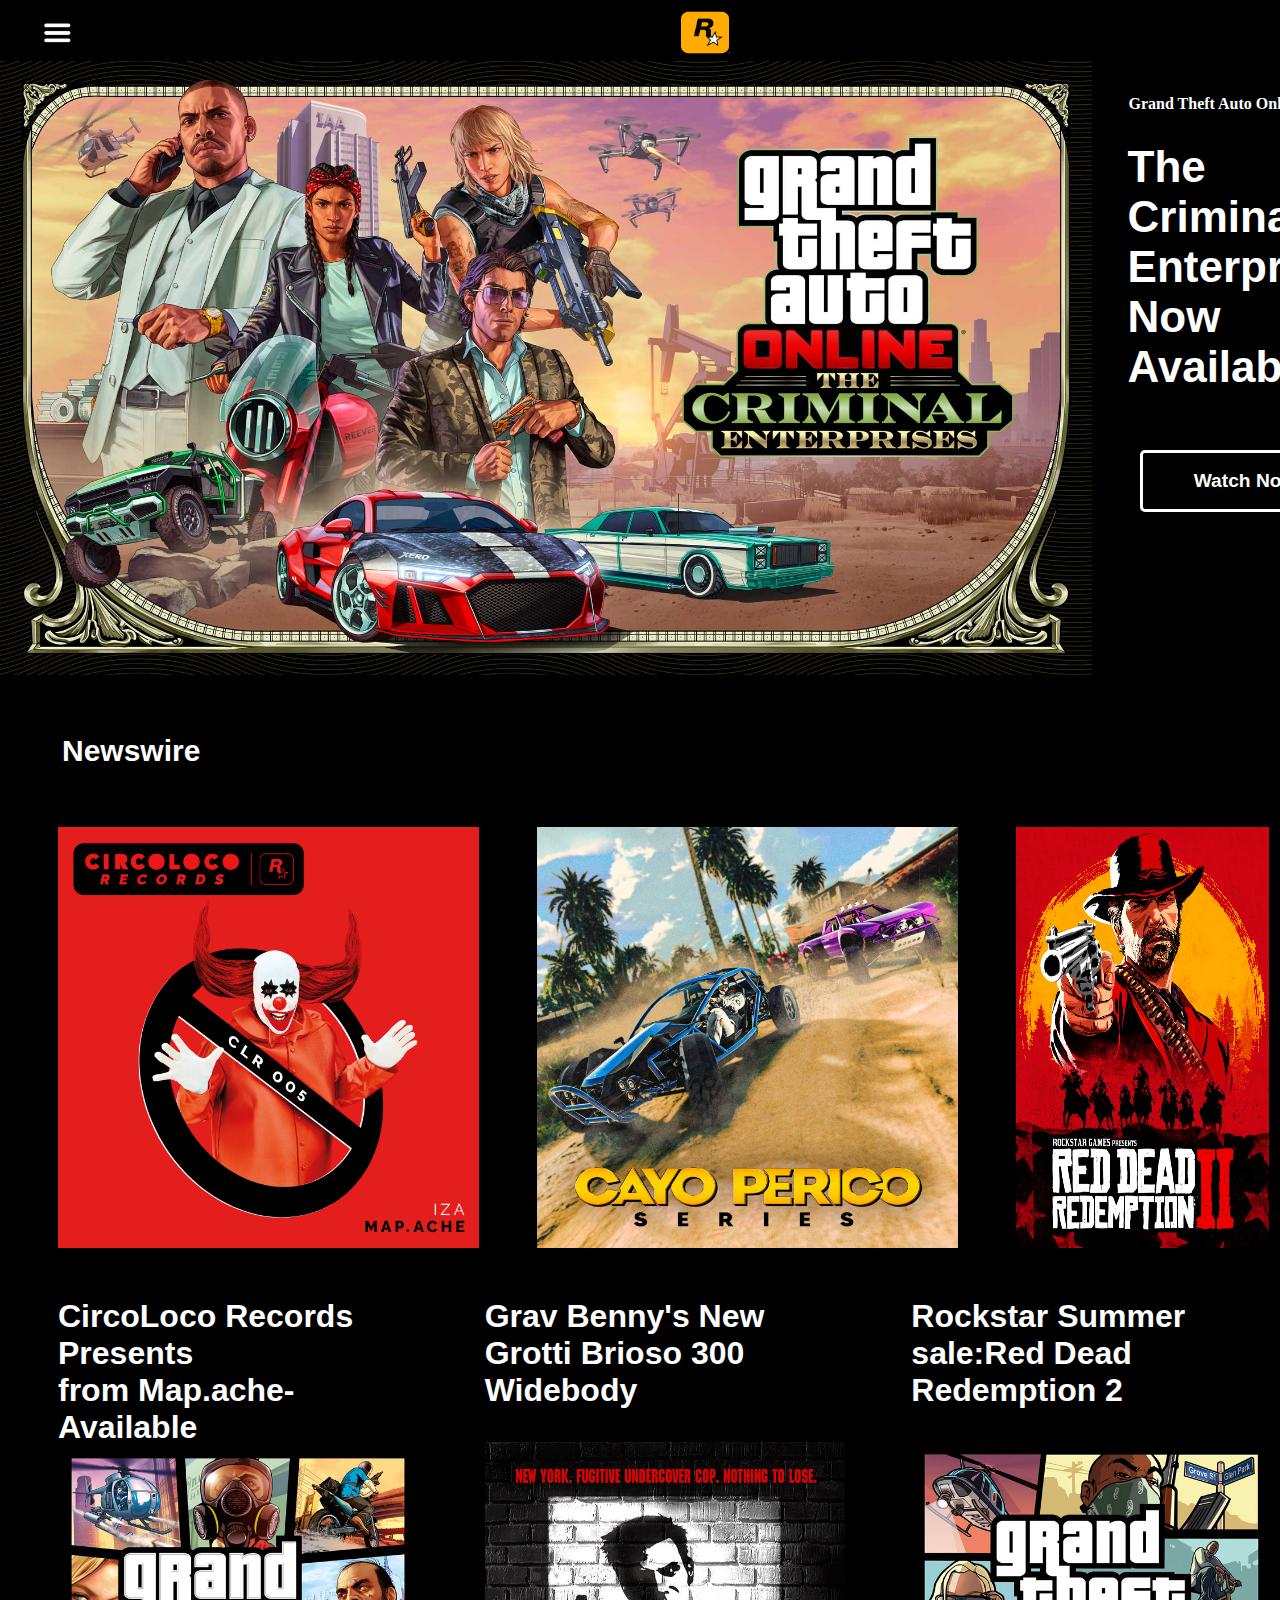
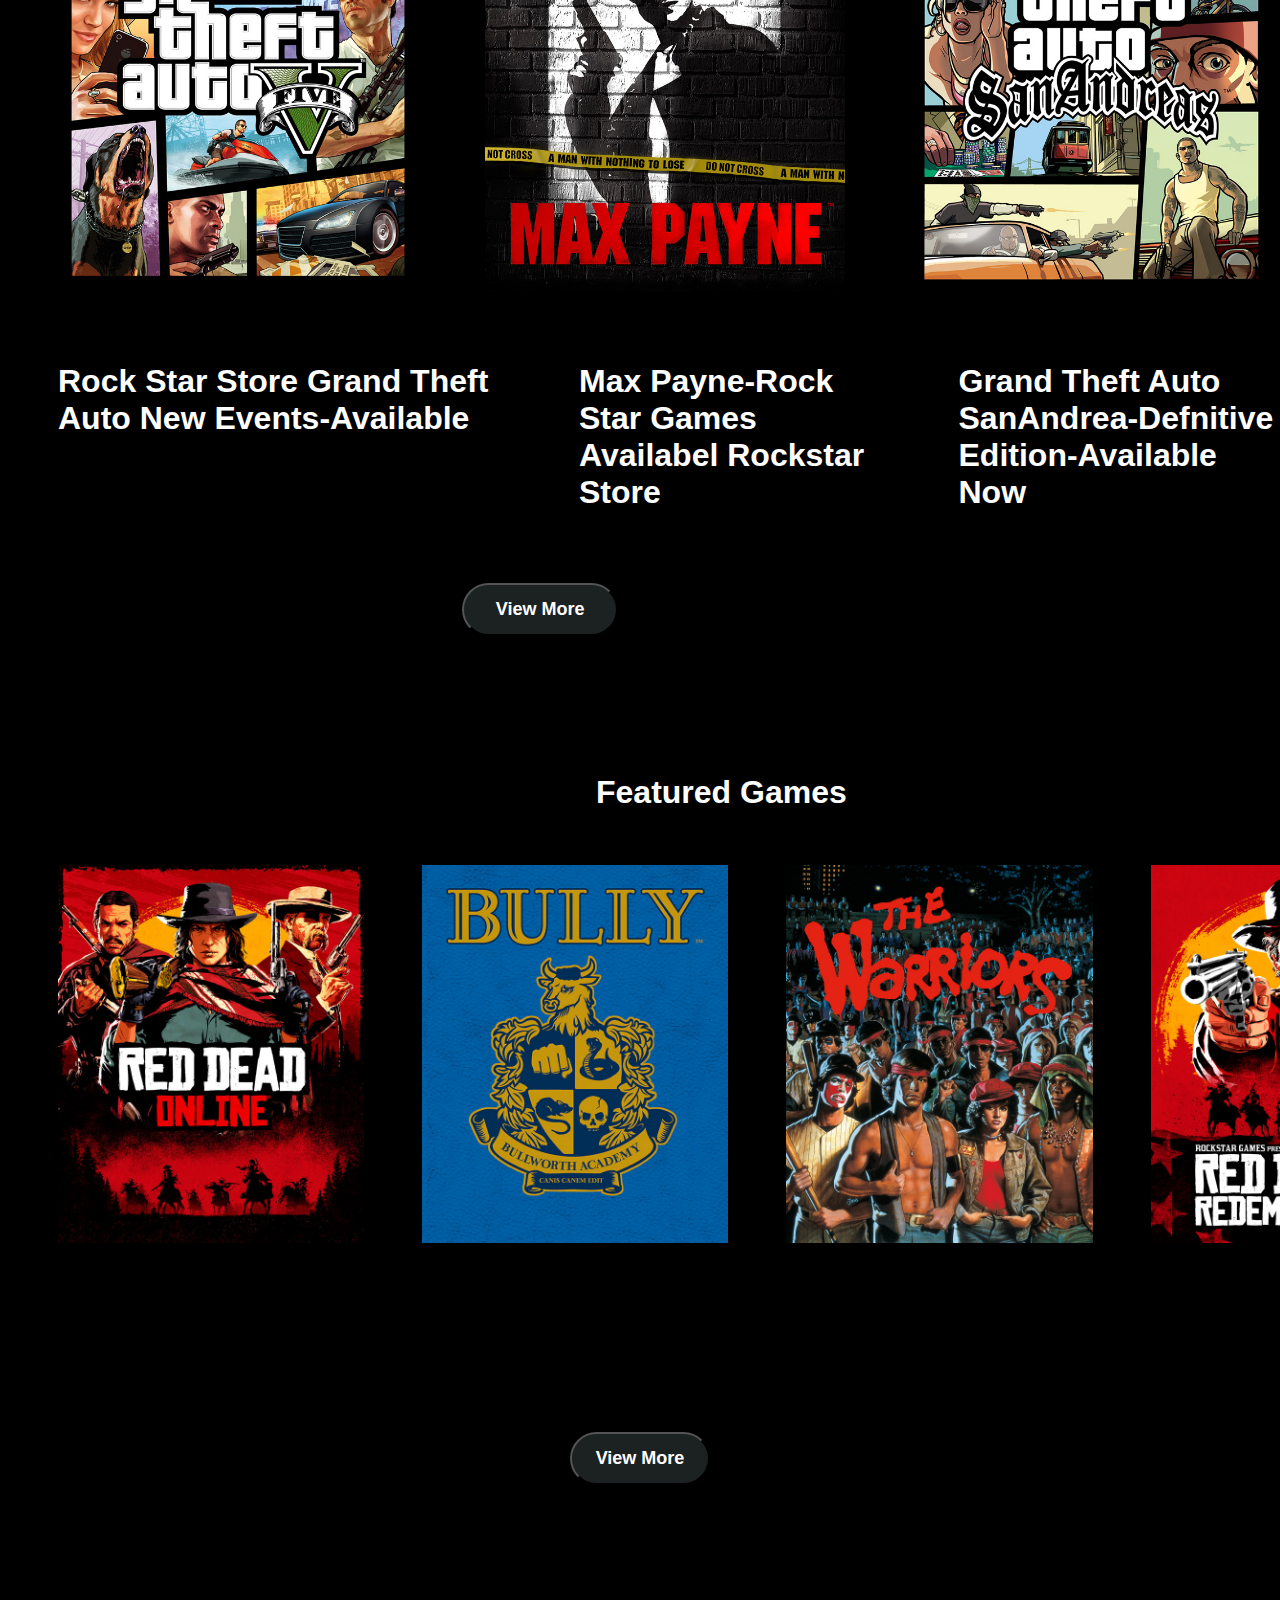
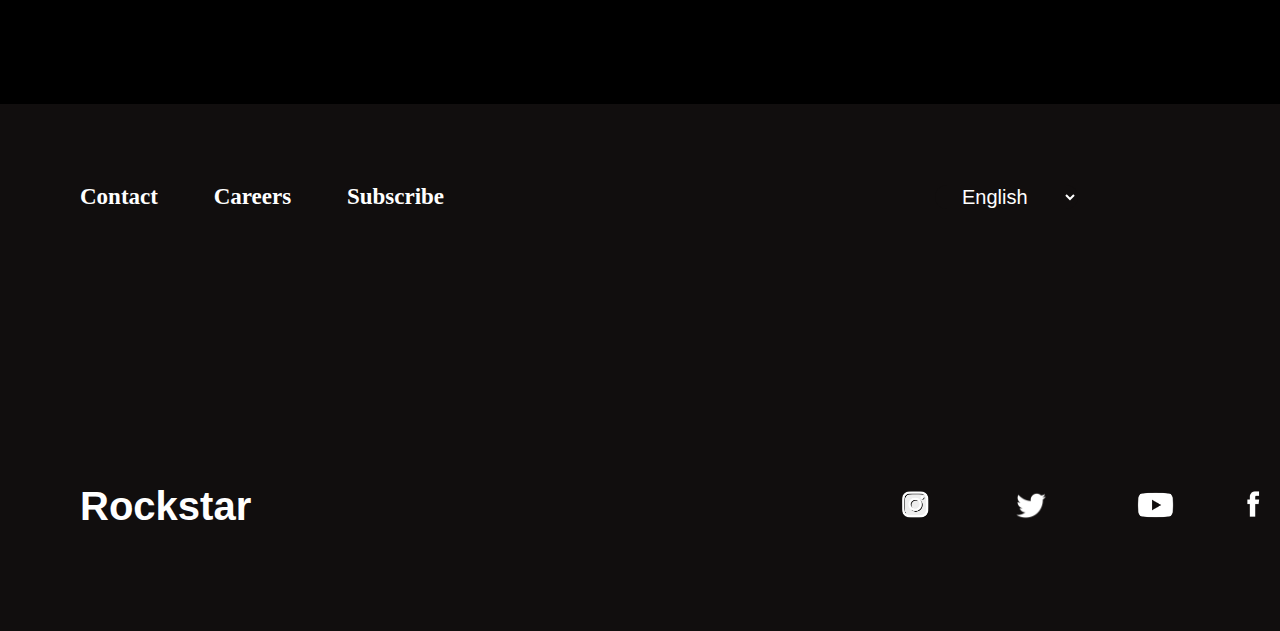
<file: index.html>
<!DOCTYPE html>
<html lang="en">

<head>
    <meta charset="UTF-8">
    <meta http-equiv="X-UA-Compatible" content="IE=edge">
    <meta name="viewport" content="width=device-width, initial-scale=1.0">
    <title>Document</title>
    <link rel="stylesheet" href="rock.css" type="text/css">
</head>

<body>
    <div class="header">

        <div class="left-sec" style="border: solid;">
            <img class="optionmenu" src="options.png" alt="">
        </div>
        <div class="middle-sec">
            <img class="rstar" src="image.png" alt="">

        </div>
        <div class="right-sec">
            <img class="social" src="social.png" alt="">
        </div>
    </div>
    <div class="middle">
        <div class="left-side">
            <img class="gta-img" src="gta.png" alt="">
        </div>
        <div class="right-side">
            <p class="name">Grand Theft Auto Online</p>
            <h1 class="head">
                The Criminal<br>Enterprises Now<br>Availabale
            </h1>
            <a href="https://www.rockstargames.com/videos/12263">

                <button class="btn">Watch Now</button>
            </a>
        </div>
        <h2 class="news">Newswire</h2>
    </div>
    <div class="center-div">
        <div class="jocker">
            <img class="jocker-img" src="jocker.png" alt="">
        </div>
        <div class="jocker">
            <img class="race-img" src="race.png" alt="">
        </div>
        <div class="jocker">
            <img class="red-dead" src="reddead.png" alt="">
        </div>
    </div>
    <div class="center-div2">
        <div class="game-title">
            <h1 class="game-head">CircoLoco Records Presents <br>from Map.ache-Available</h1>
        </div>
        <div class="game-title">
            <h1 class="game-head">Grav Benny's New Grotti Brioso 300 Widebody</h1>

        </div>
        <div class="game-title">
            <h1 class="game-head">Rockstar Summer sale:Red Dead Redemption 2</h1>

        </div>
    </div>
    <div class="ceter-div3">
        <div class="game-title2">
            <img class="gta5" src="V.png" alt="">
        </div>
        <div class="game-title2">
            <img class="gta5" src="maxpayne.png" alt="">
        </div>
        <div class="game-title2">
            <img class="gta5" src="sanandreas.png" alt="">
        </div>
    </div>
    <div class="center-div4">
        <div class="game-heading">
            <h1 class="game-head2"> Rock Star Store Grand Theft Auto New Events-Available </h1>
        </div>
        <div class="game-heading">
            <h1 class="game-head2">Max Payne-Rock Star Games Availabel Rockstar Store </h1>

        </div>
        <div class="game-heading">
            <h1 class="game-head2">Grand Theft Auto SanAndrea-Defnitive Edition-Available Now</h1>

        </div>
         <div class="button1-div">
        <a href="https://www.rockstargames.com/newswire">
            <button class="button-2">View More</button>
        </a>
        </div>
        <h1 class="feature-gm">Featured Games</h1>
    </div>
    <div class="center-div5">
        <div class="div-5">
            <img class="div5-img" src="reddeadonline.png">
        </div>
        <div class="div-5">
            <img class="div5-img" src="bully.png">
        </div>
        <div class="div-5">
            <img class="div5-img" src="thewarriors.png">
        </div>
        <div class="div-5">
            <img class="div5-img" src="reddead.png">
        </div>
    </div>
        <div class="button-div">
        <a href="https://www.rockstargames.com/games">
            <button class="button-3">View More</button>
        </a>
    </div>
    

    <div class="footer">
        <div class="footer-div">
            <div class="footer-left">
                <a href="https://www.rockstargames.com/contact">Contact</a>
                <a href="https://www.rockstargames.com/careers/">Careers</a>
                <a href="https://signin.rockstargames.com/signin/user-form?cid=socialclub">Subscribe</a>
            </div>

            <div class="footer-left">
                <select class="footer-select">
                    <option>English</option>
                    <option>Spanish</option>
                    <option>polski</option>
                    <option>Spanish</option>
                    <option>portugues</option>
                </select>
            </div>
        </div>



        <div class="footer-right">
            <div class="footer-rightdiv">
                Rockstar

            </div>
            <div class="footer-rightdiv">
                <div class="img-div">
                    <img class="images" src="ins.png">
                </div>
                <div class="img-div">
                    <img class="images-twit" src="twitter.png">
                </div>
                <div class="img-div">
                    <img class="images-twit" src="youtub.png">
                </div>
                <div class="img-div">
                    <img class="images-twit" src="facebk.png">
                </div>
            </div>
        </div>
    </div>










</body>

</html>
</file>
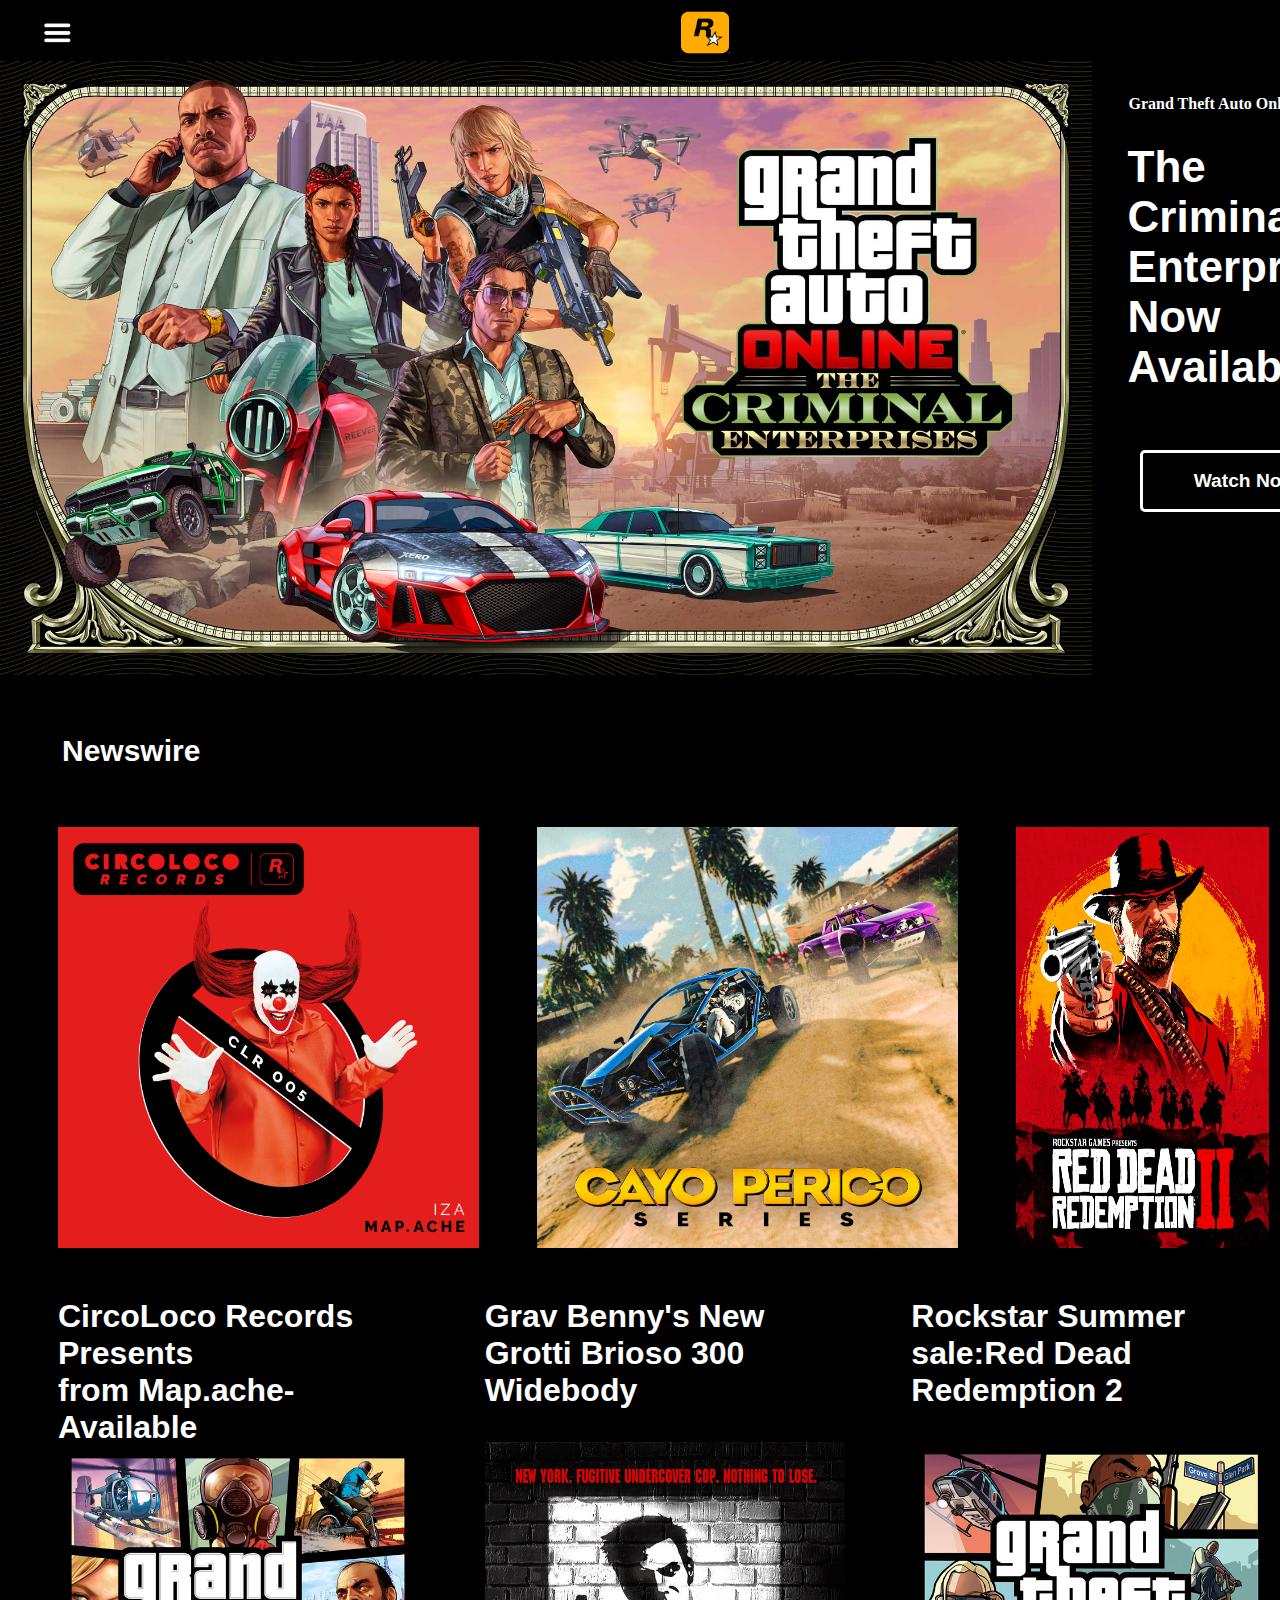
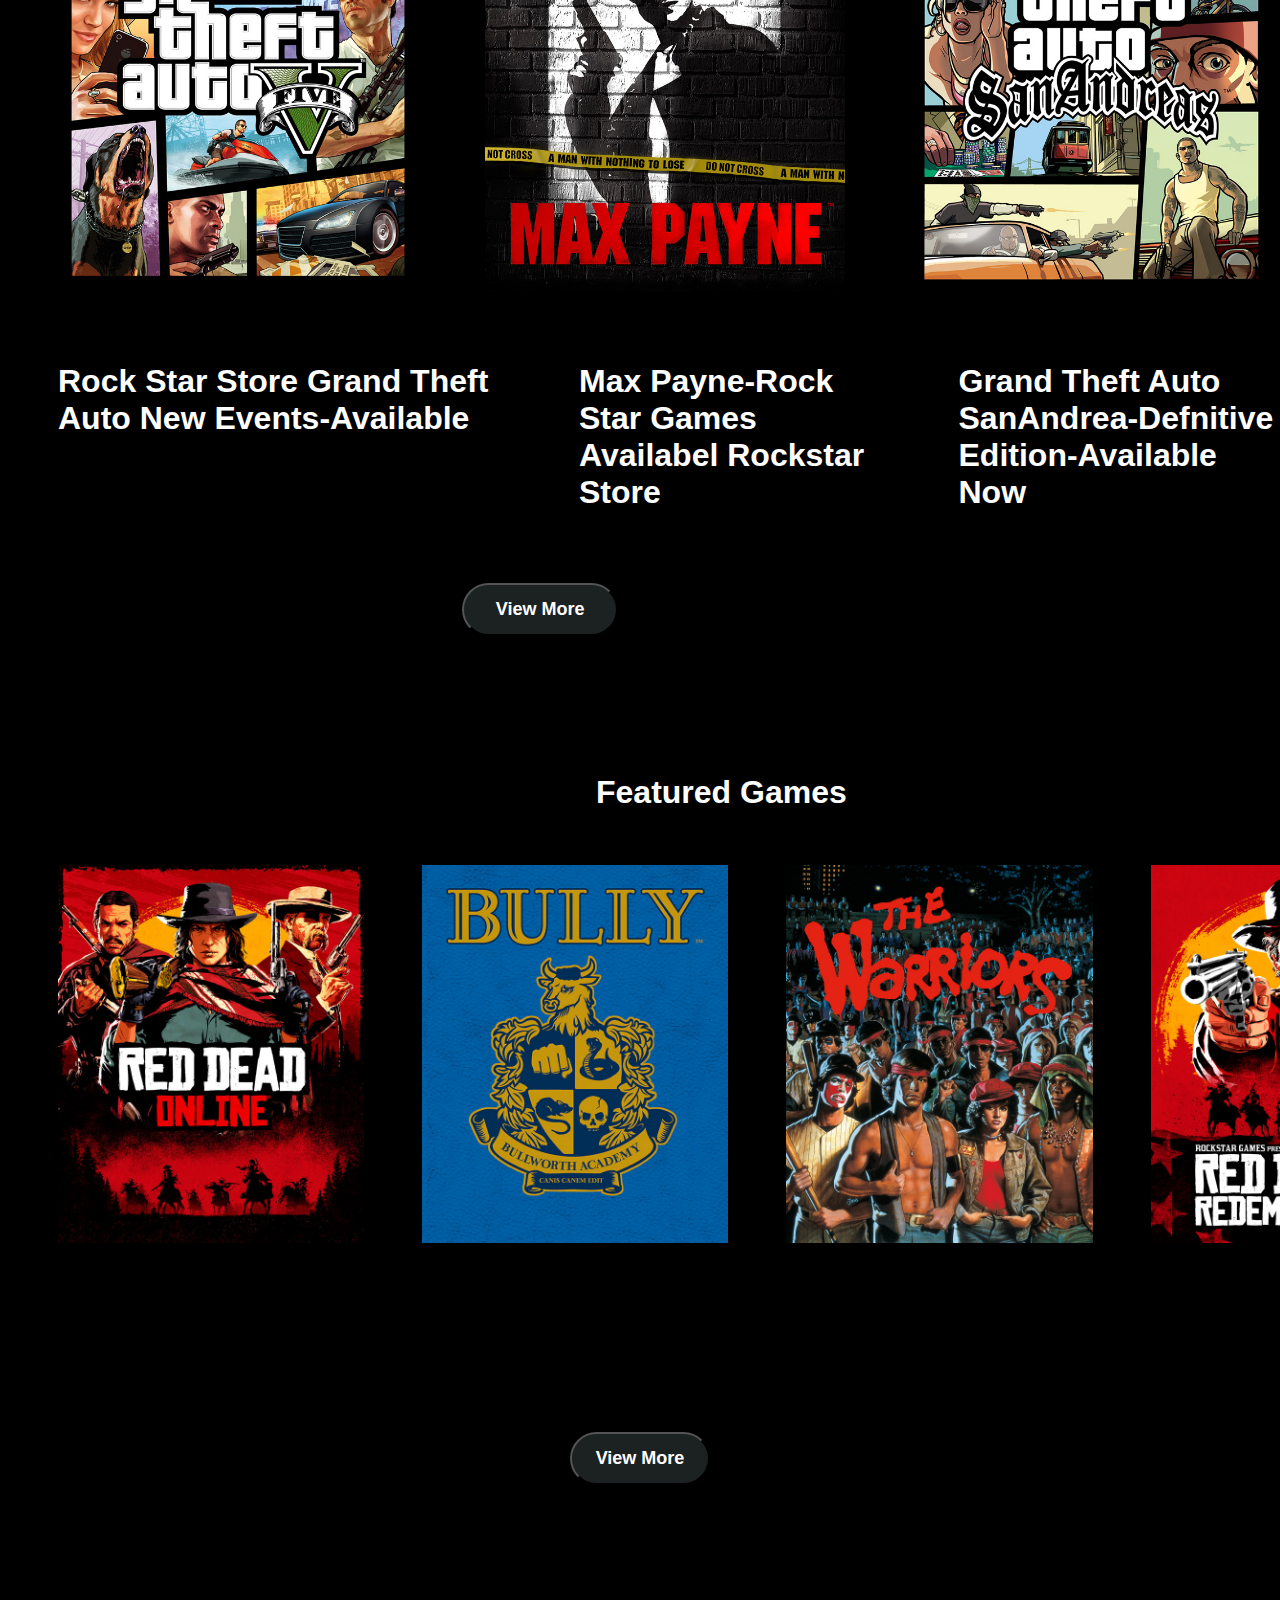
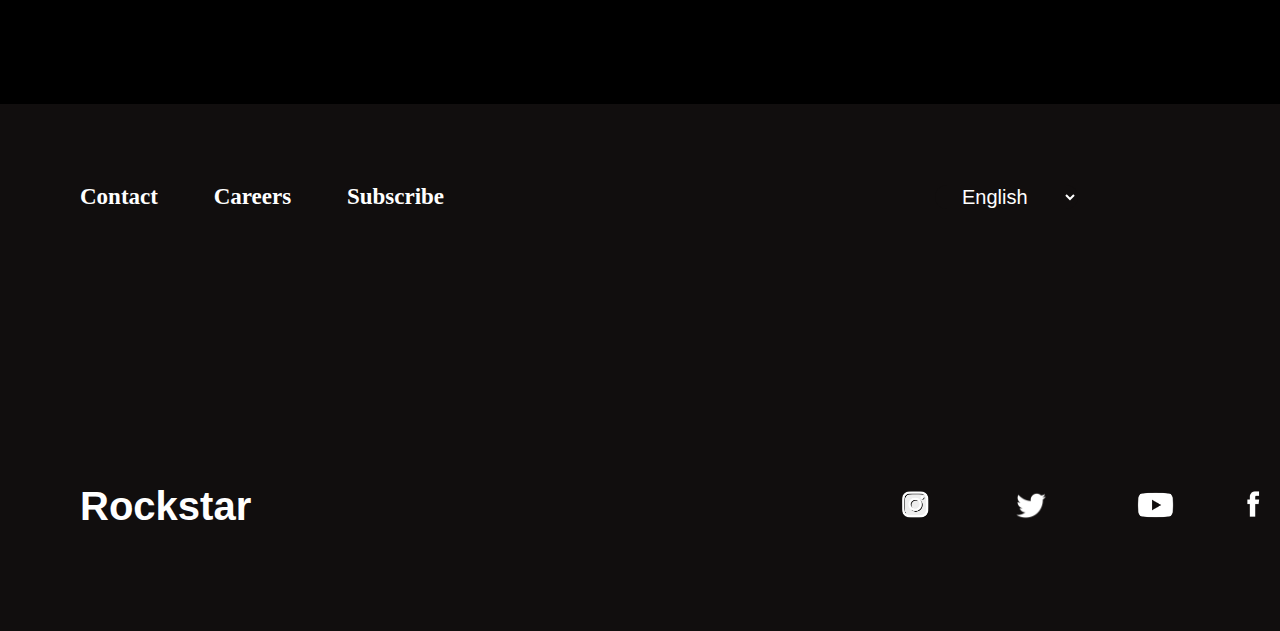
<file: rockstar.html>
<!DOCTYPE html>
<html lang="en">

<head>
    <meta charset="UTF-8">
    <meta http-equiv="X-UA-Compatible" content="IE=edge">
    <meta name="viewport" content="width=device-width, initial-scale=1.0">
    <title>Document</title>
    <link rel="stylesheet" href="rock.css" type="text/css">
</head>

<body>
    <div class="header">

        <div class="left-sec" style="border: solid;">
            <img class="optionmenu" src="options.png" alt="">
        </div>
        <div class="middle-sec">
            <img class="rstar" src="image.png" alt="">

        </div>
        <div class="right-sec">
            <img class="social" src="social.png" alt="">
        </div>
    </div>
    <div class="middle">
        <div class="left-side">
            <img class="gta-img" src="gta.png" alt="">
        </div>
        <div class="right-side">
            <p class="name">Grand Theft Auto Online</p>
            <h1 class="head">
                The Criminal<br>Enterprises Now<br>Availabale
            </h1>
            <a href="https://www.rockstargames.com/videos/12263">

                <button class="btn">Watch Now</button>
            </a>
        </div>
        <h2 class="news">Newswire</h2>
    </div>
    <div class="center-div">
        <div class="jocker">
            <img class="jocker-img" src="jocker.png" alt="">
        </div>
        <div class="jocker">
            <img class="race-img" src="race.png" alt="">
        </div>
        <div class="jocker">
            <img class="red-dead" src="reddead.png" alt="">
        </div>
    </div>
    <div class="center-div2">
        <div class="game-title">
            <h1 class="game-head">CircoLoco Records Presents <br>from Map.ache-Available</h1>
        </div>
        <div class="game-title">
            <h1 class="game-head">Grav Benny's New Grotti Brioso 300 Widebody</h1>

        </div>
        <div class="game-title">
            <h1 class="game-head">Rockstar Summer sale:Red Dead Redemption 2</h1>

        </div>
    </div>
    <div class="ceter-div3">
        <div class="game-title2">
            <img class="gta5" src="V.png" alt="">
        </div>
        <div class="game-title2">
            <img class="gta5" src="maxpayne.png" alt="">
        </div>
        <div class="game-title2">
            <img class="gta5" src="sanandreas.png" alt="">
        </div>
    </div>
    <div class="center-div4">
        <div class="game-heading">
            <h1 class="game-head2"> Rock Star Store Grand Theft Auto New Events-Available </h1>
        </div>
        <div class="game-heading">
            <h1 class="game-head2">Max Payne-Rock Star Games Availabel Rockstar Store </h1>

        </div>
        <div class="game-heading">
            <h1 class="game-head2">Grand Theft Auto SanAndrea-Defnitive Edition-Available Now</h1>

        </div>
         <div class="button1-div">
        <a href="https://www.rockstargames.com/newswire">
            <button class="button-2">View More</button>
        </a>
        </div>
        <h1 class="feature-gm">Featured Games</h1>
    </div>
    <div class="center-div5">
        <div class="div-5">
            <img class="div5-img" src="reddeadonline.png">
        </div>
        <div class="div-5">
            <img class="div5-img" src="bully.png">
        </div>
        <div class="div-5">
            <img class="div5-img" src="thewarriors.png">
        </div>
        <div class="div-5">
            <img class="div5-img" src="reddead.png">
        </div>
    </div>
        <div class="button-div">
        <a href="https://www.rockstargames.com/games">
            <button class="button-3">View More</button>
        </a>
    </div>
    

    <div class="footer">
        <div class="footer-div">
            <div class="footer-left">
                <a href="https://www.rockstargames.com/contact">Contact</a>
                <a href="https://www.rockstargames.com/careers/">Careers</a>
                <a href="https://signin.rockstargames.com/signin/user-form?cid=socialclub">Subscribe</a>
            </div>

            <div class="footer-left">
                <select class="footer-select">
                    <option>English</option>
                    <option>Spanish</option>
                    <option>polski</option>
                    <option>Spanish</option>
                    <option>portugues</option>
                </select>
            </div>
        </div>



        <div class="footer-right">
            <div class="footer-rightdiv">
                Rockstar

            </div>
            <div class="footer-rightdiv">
                <div class="img-div">
                    <img class="images" src="ins.png">
                </div>
                <div class="img-div">
                    <img class="images-twit" src="twitter.png">
                </div>
                <div class="img-div">
                    <img class="images-twit" src="youtub.png">
                </div>
                <div class="img-div">
                    <img class="images-twit" src="facebk.png">
                </div>
            </div>
        </div>
    </div>










</body>

</html>
</file>
<file: rock.css>
body{
    margin: 0;

   
 }
 .header{

    height: 61px;
    width: 100%;
    background-color: black;
    display: grid;
   
    grid-template-columns: 581px 431px 500px ;

 
   
    
}
.left-sec{
    margin-left: 36px;
    height: 61px;
    width: 425px;
    background-color: black;
    
}
.optionmenu{
    height: 26px;
    margin-top: 17px;
    margin-left: -6px;
    cursor: pointer;

}
.middle-sec{
    background-color: black;
    height: 61px;
    width: 100px;
    margin-left: 72px;
  


}
.rstar{
    height: 65px;
    width: 104px;
    cursor: pointer;
    
    
}
.right-sec{
    background-color: black;


}
.social{
    margin-left: 337px;
    margin-top: 6px;
    height: 47px;
    cursor: pointer;
}
.middle{
    background-color: black;
    display: grid;
    grid-template-columns: 1fr 1fr;
    height: 766px;

    
}
.left-side{
    background-color: black;
    height: 400px;
    display: block;
}
.gta-img{
    height: 614px;
    cursor: pointer;

}
.right-side{
    background-color: black;
    height:630px;
    
}
.name{
    color: #fff;
    font-weight: bold;
    margin-top: 34px;
    margin-left: 37px;
}
   
.head{
    font-size: 44px;
    margin-left: 36px;
    color: #FFf;
    font-family: 'Franklin Gothic Medium', 'Arial Narrow', Arial, sans-serif;
}
.sec-middle{
    background-color: antiquewhite;
    height: 700px;

}
.btn{
    width: 211px;
    height: 62px;
    color: white;
    background-color: black;
    border: solid;
    border-radius: 5px;
    margin-left: 48px;
    font-size: larger;
    margin-top: 28px;
    font-weight: bold;
    cursor: pointer;
}
.btn:hover{
    background-color: cadetblue;
}
.news{
    background-color: black;
    height: 52px;
    width: 210px;
    color: rgb(255, 255, 255);
    font-weight: bold;
    font-size: 30px;
    margin-left: 62px;
}
.center{
    background-color: aqua;
    height: 50px;
    width: 50px;
}
.news{
    height: 50px;
    color: #FFf;
    width: 50px;
    font-family: 'Lucida Sans', 'Lucida Sans Regular', 'Lucida Grande', 'Lucida Sans Unicode', Geneva, Verdana, sans-serif;
    
}
.center-div{
    background-color: black;
    height: 450px;
    display: grid;
    grid-template-columns: 1fr 1fr 1fr;
    


}
.jocker{
    background-color: black;
    height: 450px;
    width: 82%;;
    margin-left: 58px;
}

.jocker-img{
    height: 421px;
    cursor: pointer;
    
}
.race-img{
    height: 421px;
    cursor: pointer;

}
.red-dead{
    height: 421px;
    width: 96%;
    cursor: pointer;
}
.center-div2{
    height: 165px;
    background-color: black;
    display: grid;
    grid-template-columns: 1fr 1fr 1fr;
    
}
.game-title{
    background-color: black;
    height: 162px;
    width: 83%;
    margin-left: 58px;
    
}
.game-head{
    color: #FFf;
    font-weight: bold;
    font-family: 'Trebuchet MS', 'Lucida Sans Unicode', 'Lucida Grande', 'Lucida Sans', Arial, sans-serif;

}
.ceter-div3{
    background-color: black;
    height: 500px;
    display: grid;
    grid-template-columns: 1fr 1fr 1fr;
}
.game-title2{
    background-color: black;
    height: 450px;
    width: 82%;
    margin-left: 58px;

}
.gta5{
    height: 450px;
    width: 103%;
    cursor: pointer;

}
.center-div4{
    background-color: black;
    height: 523px;
    display: grid;
    grid-template-columns: 1fr 1fr 1fr;

}
.game-heading{
    background-color: black;
    height: 162px;
    width: 83%;
    margin-left: 58px;
}
.game-head2{
    color: #FFf;
    font-weight: bold;
    font-family: 'Trebuchet MS', 'Lucida Sans Unicode', 'Lucida Grande', 'Lucida Sans', Arial, sans-serif;
}
.feature-gm{
    height: 50px;
    margin-top: 251px;
    margin-left: 75px;
    color: #FFf;
    font-weight: bold;
    font-family: 'Lucida Sans', 'Lucida Sans Regular', 'Lucida Grande', 'Lucida Sans Unicode', Geneva, Verdana, sans-serif;
    
}
.center-div5{
    background-color: black;
    height: 507px;
    display: grid;
    grid-template-columns: 1fr 1fr 1fr 1fr;
}
.div-5{
    background-color: black;
    height: 373px;
    width: 75%;
    margin-left: 58px;
}
.div5-img{
    height: 378px;
    cursor: pointer;
}
.button-div{
    background-color: black;
    height: 332px;
    text-align: center;
    

}
.button-2{
    background-color: #1c2121;
    margin-left: 462px;
    margin-top: 60px;
    color: #FFf;
    height: 53px;
    font-size: large;
    font-weight: bold;
    width: 30%;
    border-radius: 34px;
    cursor: pointer;
}
.button-2:hover{
    color: #fcaf17;
}
.button-3{
    background-color: #1c2121;
    margin-top: 60px;
    color: #FFf;
    height: 53px;
    font-size: large;
    font-weight: bold;
    width: 11%;
    border-radius: 34px;
    cursor: pointer;

}
.button-3:hover{
    color: #fcaf17;
}
.footer{
    background-color:#110e0e;
    height: 447px;
    padding-top: 80px;
    padding-left: 80px;
    padding-right: 131px;
}


.footer-div{
    background-color: #110e0e;
    height: 300px;
    display: grid;
    grid-template-columns: 1fr 400px;
    column-gap: 20px;

}
.footer-left{
    background-color: #110e0e;
    font-size: 23px;
    word-spacing: 50px;
    color: #FFf;
    font-weight: bold;
   
}
.footer-left a{
     text-decoration: none;
     color: #FFf;
     cursor: pointer;
}
.footer-left a:hover{
    color: #fcaf17;
}
.footer-select{
    margin-left: 186px;
    font-size: 20px;
    font-weight: 400;
    line-height: 23px;
    padding-right: 23px;
    padding-left: 23px;
    width: 143.325px;
    border: none;
    color: #FFf;
    background-color:#110e0e;
    cursor: pointer;
    border-radius: 50px;
}
.footer-right{
    background-color: #110e0e;
    height: 50px;
    display: grid;
    grid-template-columns: 1fr 500px;
    column-gap: 600px;

}
.footer-rightdiv{
    background-color: #110e0e;
    height:50px ;
    color: #FFf;
    font-size: 40px;
    font-weight: bold;
    font-family: 'Franklin Gothic Medium', 'Arial Narrow', Arial, sans-serif;
    display: flex;
}
.img-div{
    background-color: #110e0e;
    height: 50px;
    width: 65px;
    margin-left: 50px;
   
}
.images{
    height: 30px;
    cursor: pointer;
}
.images-twit{
    height: 30px;
    cursor: pointer;
}
.images:hover{
height: 40px;

}
.images-twit:hover{
    height: 40px;
}
</file>
